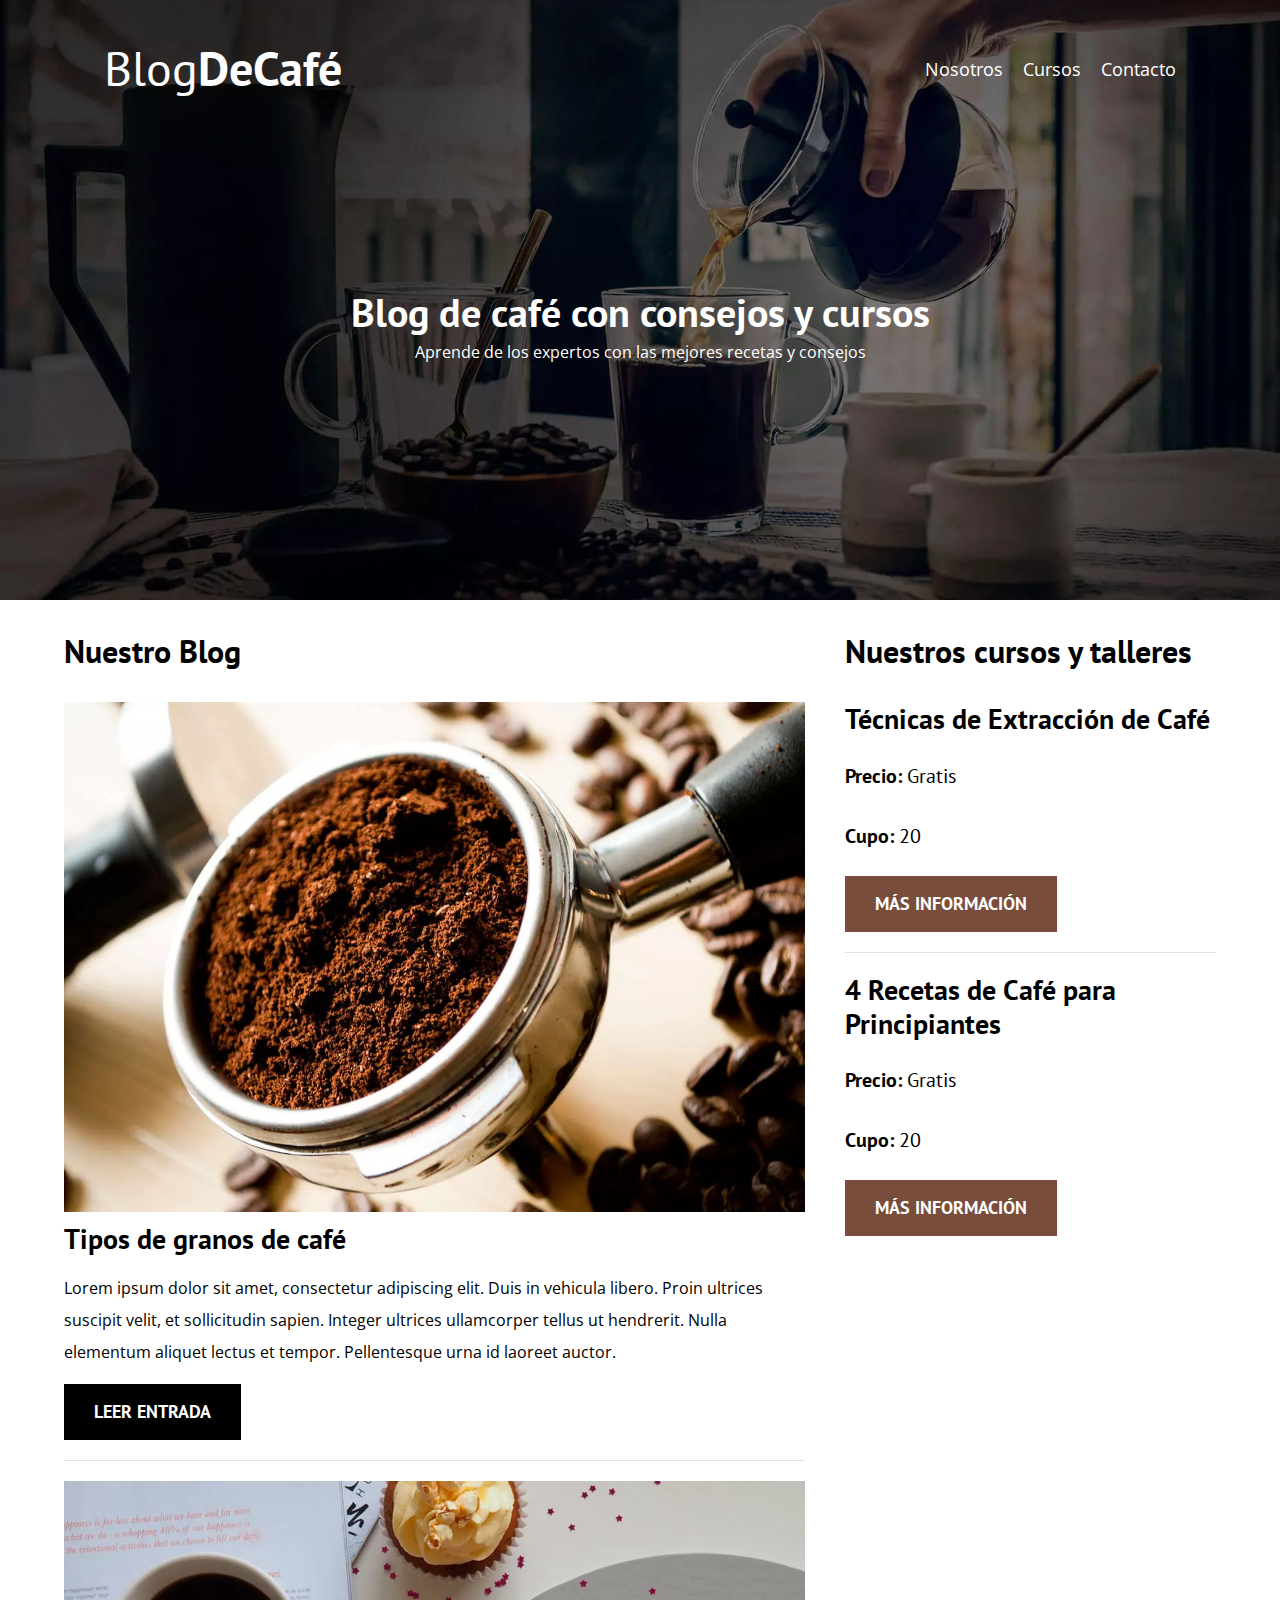
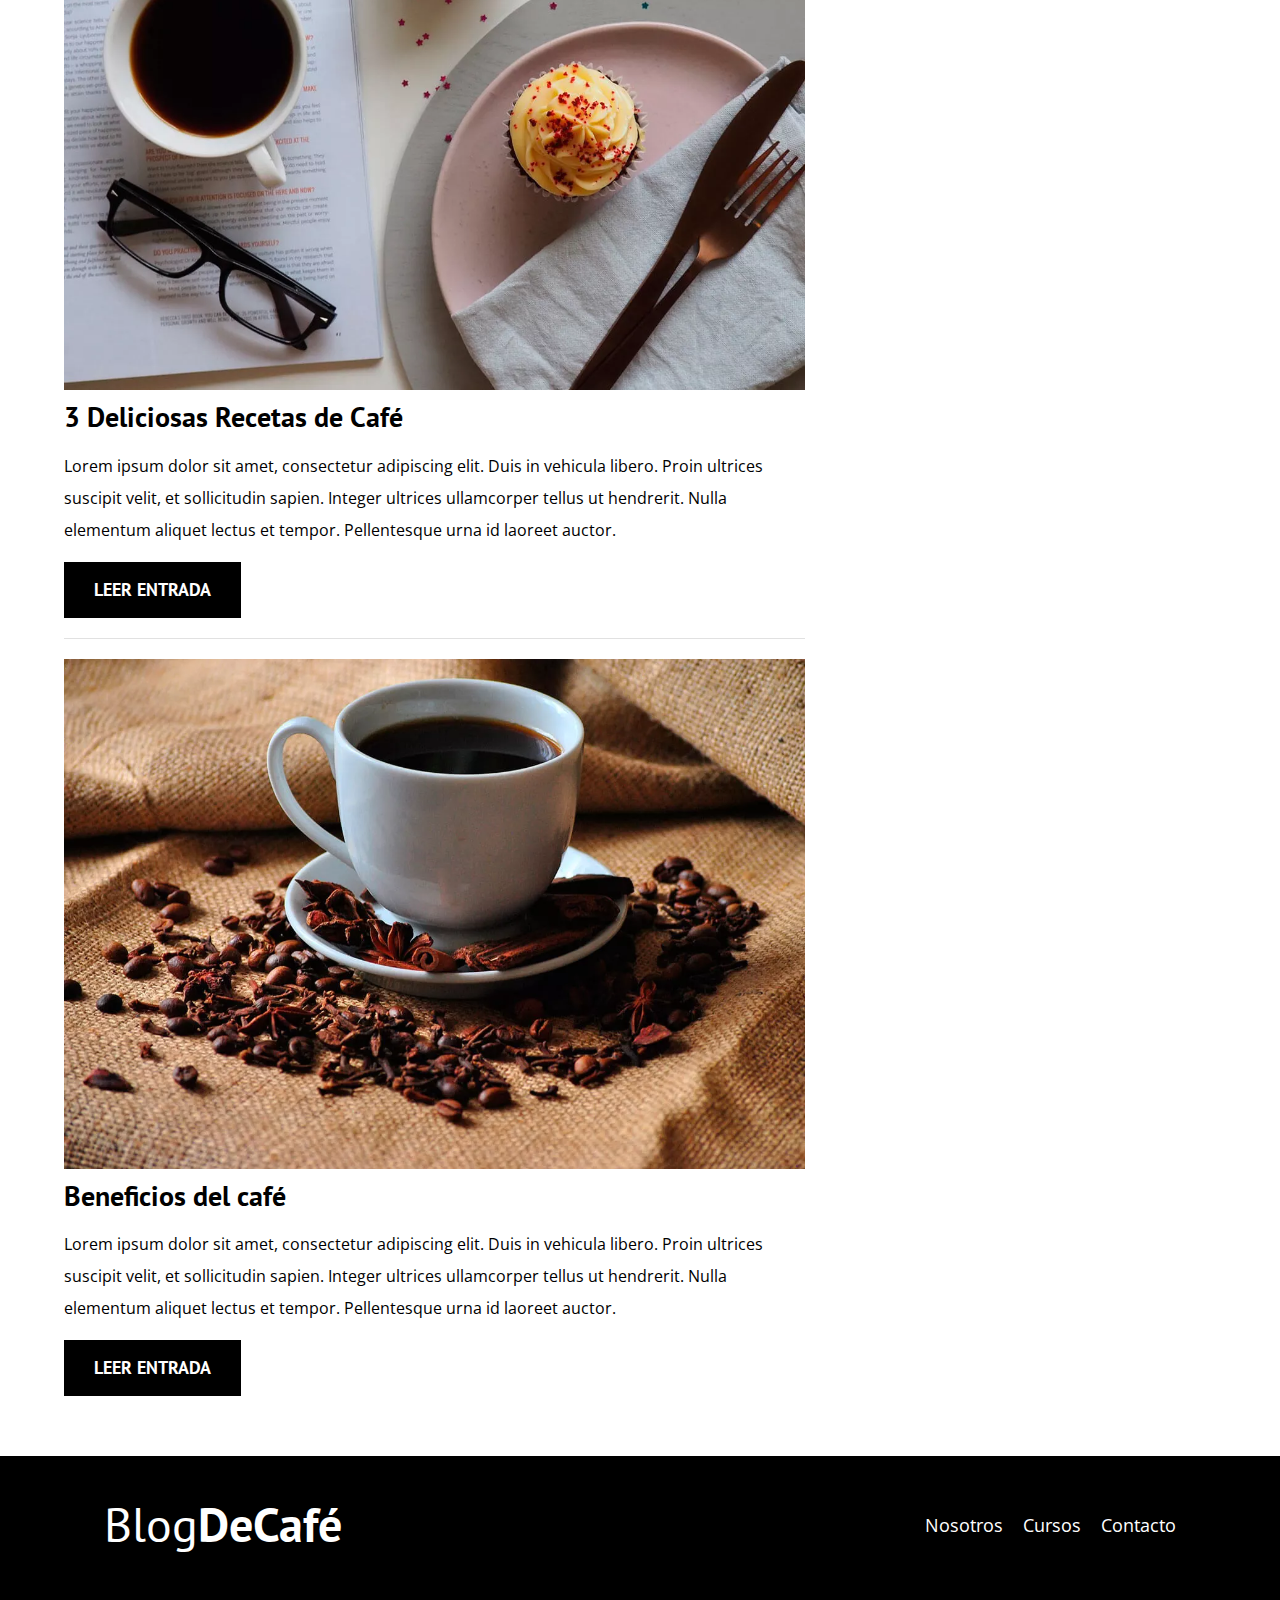
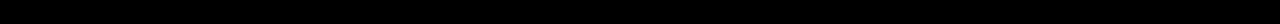
<file: index.html>
<!DOCTYPE html>
<html lang="en">

<head>
    <meta charset="UTF-8">
    <meta http-equiv="X-UA-Compatible" content="IE=edge">
    <meta name="viewport" content="width=device-width, initial-scale=1.0">
    <title>Blog de Café</title>
    <meta name="description" content="Sitio web de blog de café">

    <!--Prefetch-->
    <link rel="prefetch" href="nosotros.html" as="document">

    <link rel="preconnect" href="https://fonts.googleapis.com">
    <link rel="preconnect" href="https://fonts.gstatic.com" crossorigin>


    <!-- Preload -->
    <link rel="preload" href="css/normalize.css" as="style">
    <link rel="stylesheet" href="css/normalize.css">

    <link rel="preload"
        href="https://fonts.googleapis.com/css2?family=Open+Sans&family=PT+Sans:wght@400;700&display=swap"
        crossorigin="crossorigin" as="font">
        <link href="https://fonts.googleapis.com/css2?family=Open+Sans&family=PT+Sans:wght@400;700&display=swap"
        rel="stylesheet">

    <link rel="preload" href="css/style.css" as="style">
    <link rel="stylesheet" href="css/style.css">
</head>

<body>

    <header class="header">
        <div class="contenedor">
            <div class="barra">
                <a class="logo" href="index.html">
                    <h1 class="logo__nombre no-margin centrar-texto">Blog<span class="logo__bold">DeCafé</span></h1>
                </a>

                <nav class="navegacion">
                    <a href="nosotros.html" class="navegacion__enlace">Nosotros</a>
                    <a href="cursos.html" class="navegacion__enlace">Cursos</a>
                    <a href="contacto.html" class="navegacion__enlace">Contacto</a>
                </nav>

            </div>
        </div>


        <div class="header__texto">
            <h2 class="no-margin">Blog de café con consejos y cursos</h2>
            <p class="no-margin">Aprende de los expertos con las mejores recetas y consejos</p>
        </div>

    </header>

    <div class="contenedor contenido-principal">
        <main class="blog">
            <h3>Nuestro Blog</h3>

            <article class="entrada">
                
                <div class="entrada__imagen">
                    <picture>
                        <source loading="lazy" srcset="img/blog1.webp" type="image/webp">
                        <img loading="lazy" src="img/blog1.jpg" alt="imagen blog">
                    </picture>
                   
                </div>

                <div class="entrada__contenido">
                    <h4 class="no-margin">Tipos de granos de café</h4>
                    <p>Lorem ipsum dolor sit amet, consectetur adipiscing elit. Duis in vehicula libero. Proin ultrices
                        suscipit velit, et sollicitudin sapien. Integer ultrices ullamcorper tellus ut hendrerit. Nulla
                        elementum aliquet lectus et tempor. Pellentesque urna id laoreet auctor.</p>
                    <a href="entrada.html" class="boton boton--primario">Leer entrada</a>
                </div>
            </article>
            <article class="entrada">
                <div class="entrada__imagen">
                    <picture>
                        <source loading="lazy" srcset="img/blog2.webp" type="image/webp">
                        <img loading="lazy" src="img/blog2.jpg" alt="imagen blog">
                    </picture>
                </div>

                <div class="entrada__contenido">
                    <h4 class="no-margin">3 Deliciosas Recetas de Café</h4>
                    <p>Lorem ipsum dolor sit amet, consectetur adipiscing elit. Duis in vehicula libero. Proin ultrices
                        suscipit velit, et sollicitudin sapien. Integer ultrices ullamcorper tellus ut hendrerit. Nulla
                        elementum aliquet lectus et tempor. Pellentesque urna id laoreet auctor.</p>
                    <a href="entrada.html" class="boton boton--primario">Leer entrada</a>
                </div>
            </article>
            <article class="entrada">
                <div class="entrada__imagen">
                    <picture>
                        <source loading="lazy" srcset="img/blog3.webp" type="image/webp">
                        <img loading="lazy" src="img/blog3.jpg" alt="imagen blog">
                    </picture>
                </div>

                <div class="entrada__contenido">
                    <h4 class="no-margin">Beneficios del café</h4>
                    <p>Lorem ipsum dolor sit amet, consectetur adipiscing elit. Duis in vehicula libero. Proin ultrices
                        suscipit velit, et sollicitudin sapien. Integer ultrices ullamcorper tellus ut hendrerit. Nulla
                        elementum aliquet lectus et tempor. Pellentesque urna id laoreet auctor.</p>
                    <a href="entrada.html" class="boton boton--primario">Leer entrada</a>
                </div>
            </article>
        </main>
        <aside class="sidebar">
            <h3>Nuestros cursos y talleres</h3>

            <ul class="cursos no-padding">
                <li class="widget-curso">
                    <h4 class="no-margin">Técnicas de Extracción de Café</h4>
                    <p class="widget-curso__label">Precio:
                        <span class="widget-curso__info">Gratis</span>
                    </p>
                    <p class="widget-curso__label">Cupo:
                        <span class="widget-curso__info">20</span>
                    </p>
                    <a href="entrada.html" class="boton boton--secundario">Más información</a>
                </li>

                <li class="widget-curso">
                    <h4 class="no-margin">4 Recetas de Café para Principiantes</h4>
                    <p class="widget-curso__label">Precio:
                        <span class="widget-curso__info">Gratis</span>
                    </p>
                    <p class="widget-curso__label">Cupo:
                        <span class="widget-curso__info">20</span>
                    </p>
                    <a href="entrada.html" class="boton boton--secundario">Más información</a>
                </li>

            </ul>
        </aside>
    </div>
    <footer class="footer">
        <div class="contenedor">
            <div class="barra">
                <a class="logo" href="index.html">
                    <h1 class="logo__nombre no-margin centrar-texto">Blog<span class="logo__bold">DeCafé</span></h1>
                </a>

                <nav class="navegacion">
                    <a href="nosotros.html" class="navegacion__enlace">Nosotros</a>
                    <a href="cursos.html" class="navegacion__enlace">Cursos</a>
                    <a href="contacto.html" class="navegacion__enlace">Contacto</a>
                </nav>

            </div>
        </div>

    </footer>

    <script src="js/modernizer.js"></script>
</body>
</html>
</file>
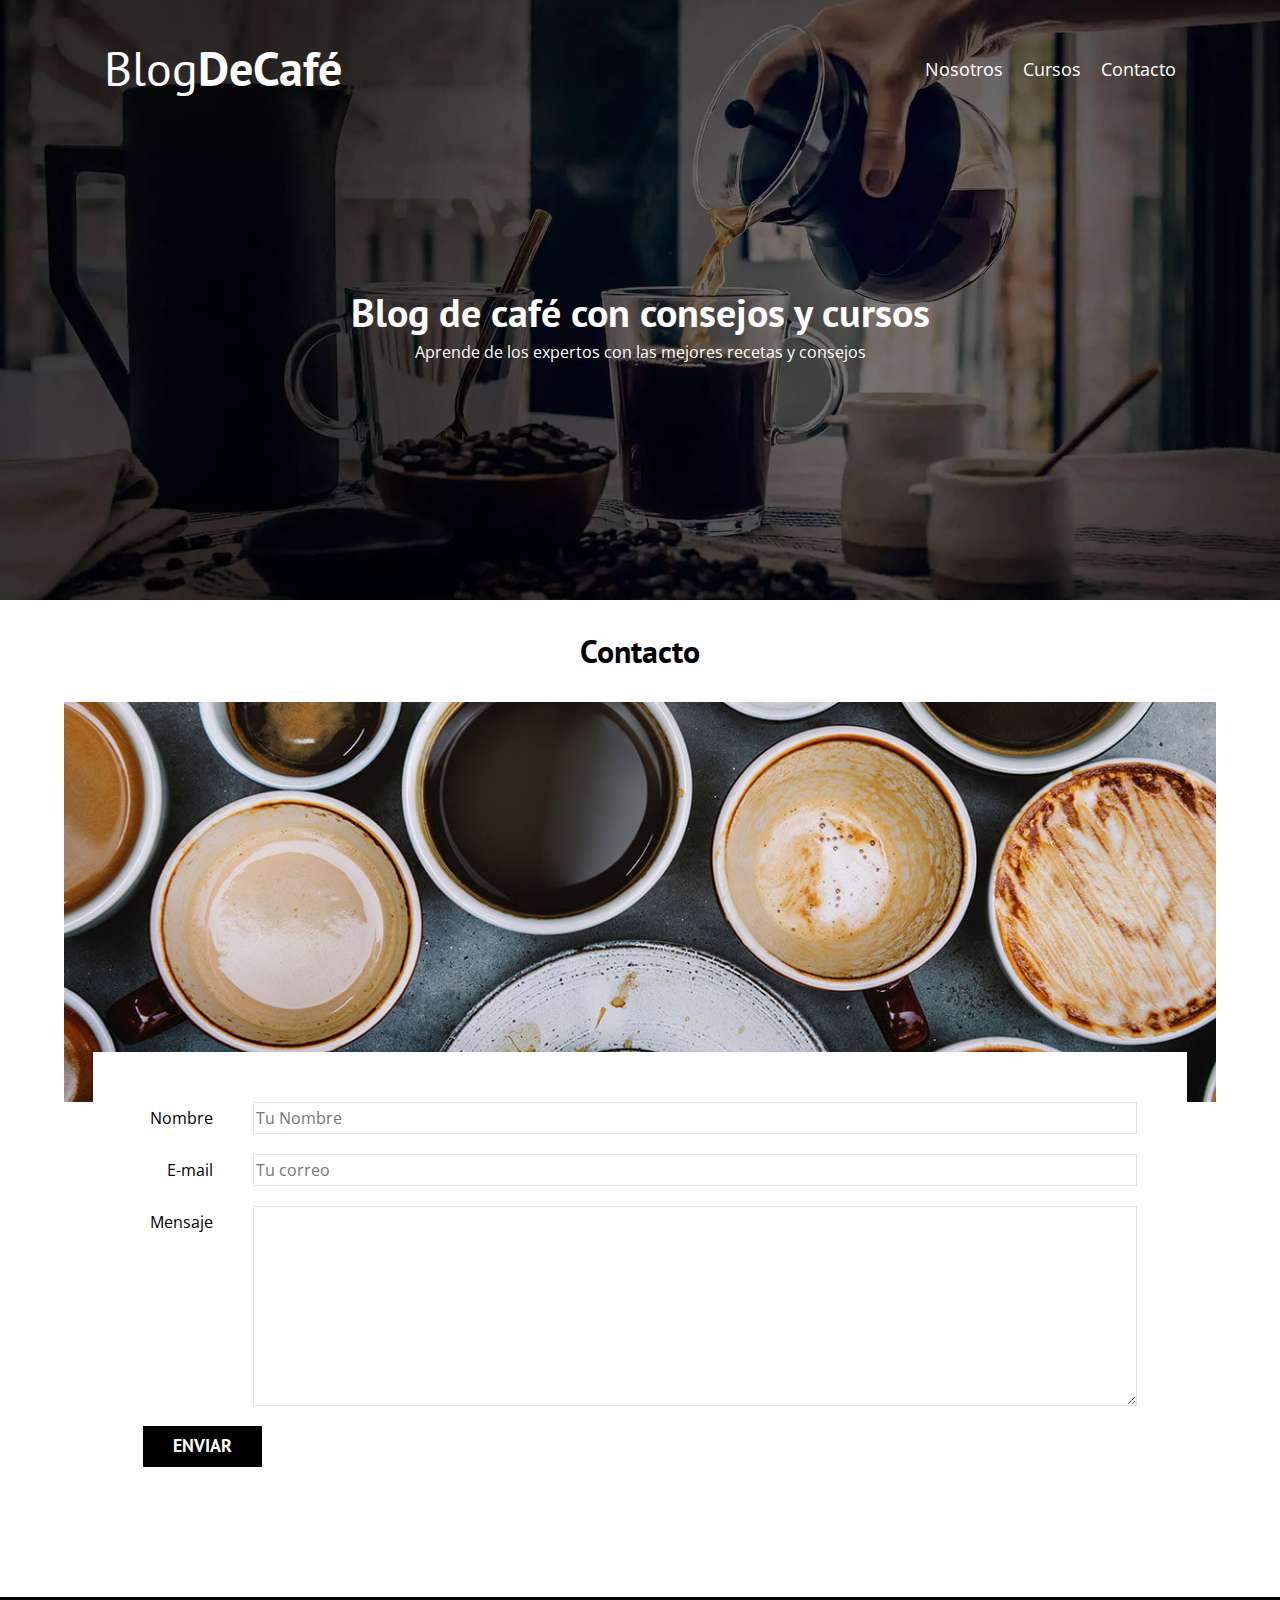
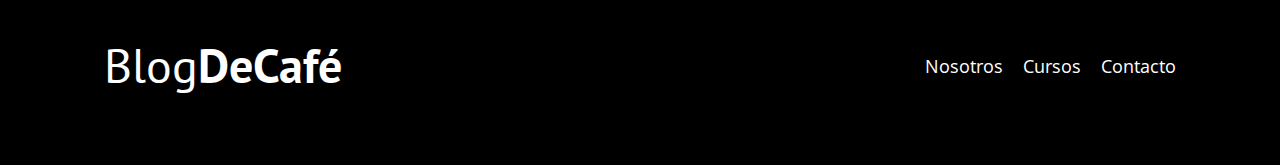
<file: contacto.html>
<!DOCTYPE html>
<html lang="en">
<head>
    <meta charset="UTF-8">
    <meta http-equiv="X-UA-Compatible" content="IE=edge">
    <meta name="viewport" content="width=device-width, initial-scale=1.0">
    <title>Blog de Café</title>
    <link rel="stylesheet" href="css/normalize.css">
    <link rel="preconnect" href="https://fonts.googleapis.com">
<link rel="preconnect" href="https://fonts.gstatic.com" crossorigin>
<link href="https://fonts.googleapis.com/css2?family=Open+Sans&family=PT+Sans:wght@400;700&display=swap" rel="stylesheet">
    <link rel="stylesheet" href="css/style.css">
</head>
<body>

    <header class="header">
        <div class="contenedor">
            <div class="barra">
              <a class="logo" href="index.html">
                <h1 class="logo__nombre no-margin centrar-texto">Blog<span class="logo__bold">DeCafé</span></h1>
              </a>
              
              <nav class="navegacion">
                <a href="nosotros.html" class="navegacion__enlace">Nosotros</a>
                <a href="cursos.html" class="navegacion__enlace">Cursos</a>
                <a href="contacto.html" class="navegacion__enlace">Contacto</a>
              </nav>
              
            </div>
        </div>


        <div class="header__texto">
          <h2 class="no-margin">Blog de café con consejos y cursos</h2>
          <p class="no-margin">Aprende de los expertos con las mejores recetas y consejos</p>  
        </div>

    </header>

    <main class="contenedor">
        <h3 class="centrar-texto">Contacto</h3>
        <div class="contacto-bg"></div>
        <form class="formulario">
            <div class="campo">

                <label class="campo__label" for="nombre">Nombre</label>
                    <input class="campo__field" type="text" placeholder="Tu Nombre" id="nombre">
                 </div>

            <div class="campo">
                <label class="campo__label" for="email">E-mail</label>
                    <input class="campo__field" type="email" placeholder="Tu correo" id="email">    
            </div>

            <div class="campo">
                <label class="campo__label" for="mensaje">Mensaje</label>
                    <textarea class="campo__field campo__field--textarea" id="mensaje"></textarea>  
            </div>

            <div class="campo">
                 <input type="submit" value="Enviar" class="boton boton--primario">
            </div> 
  
        </form>

       
    </main>
<footer class="footer">
    <div class="contenedor">
        <div class="barra">
            <a class="logo" href="index.html">
              <h1 class="logo__nombre no-margin centrar-texto">Blog<span class="logo__bold">DeCafé</span></h1>
            </a>
            
            <nav class="navegacion">
              <a href="nosotros.html" class="navegacion__enlace">Nosotros</a>
              <a href="cursos.html" class="navegacion__enlace">Cursos</a>
              <a href="contacto.html" class="navegacion__enlace">Contacto</a>
            </nav>
            
          </div>
    </div>
    
</footer>
<script src="js/modernizer.js"></script>
</body>
</html>
</file>
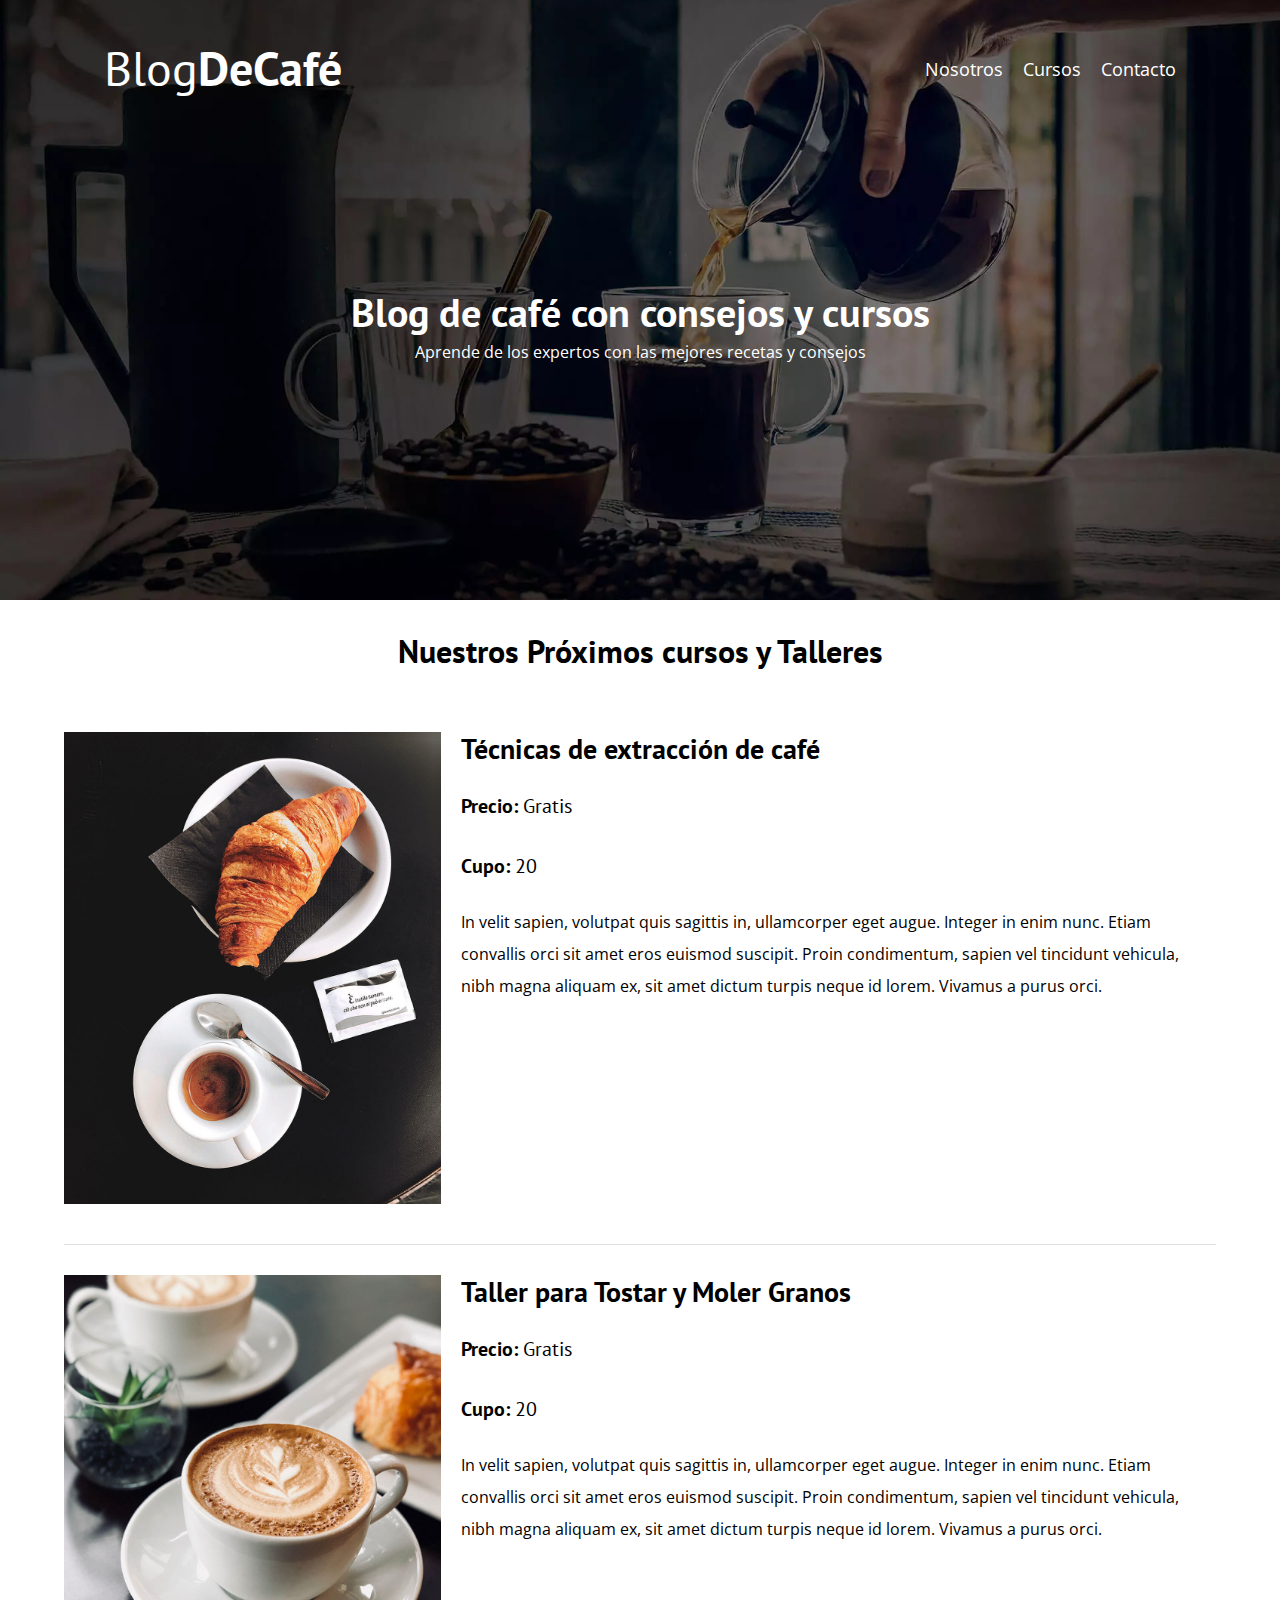
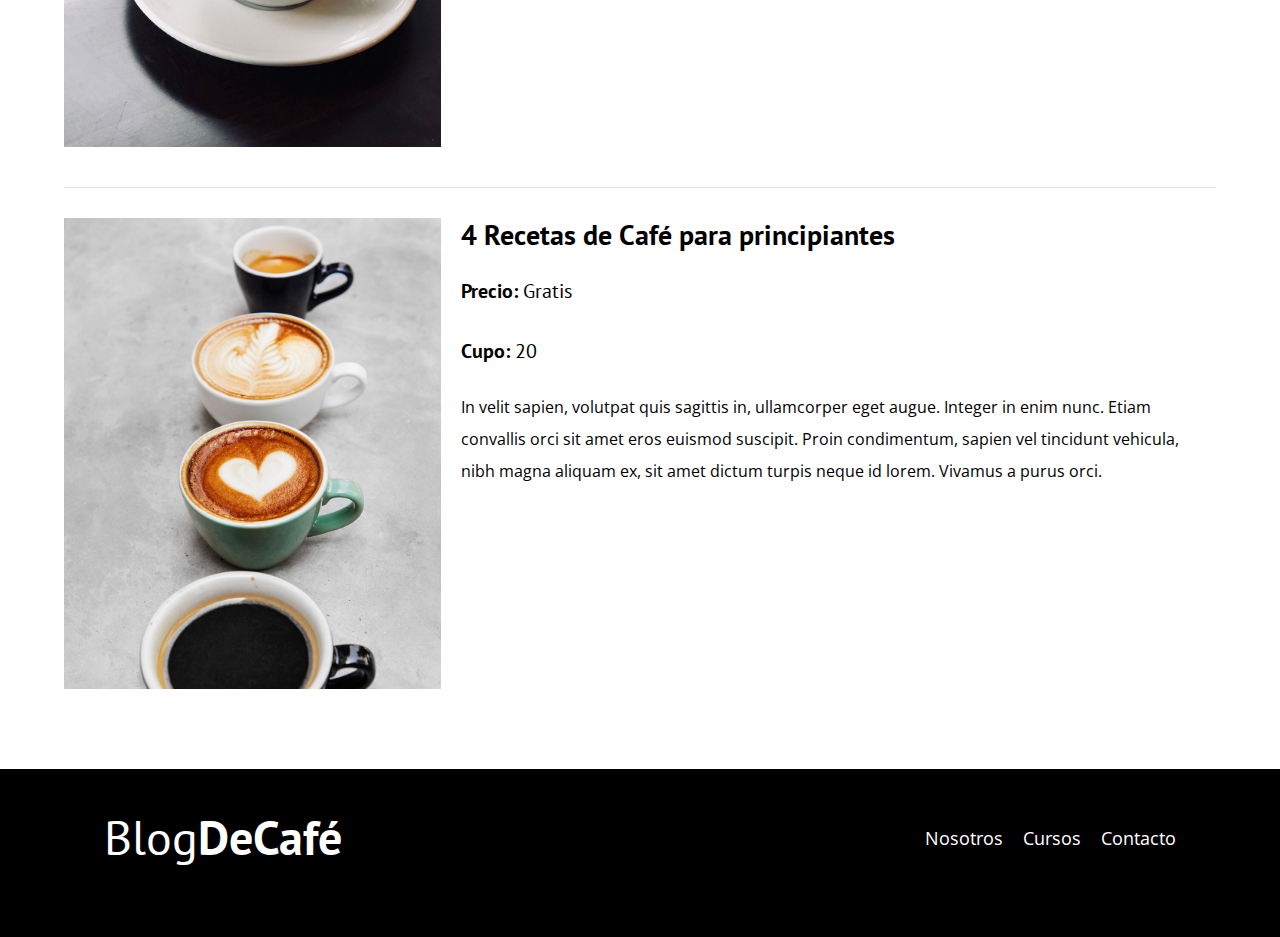
<file: cursos.html>
<!DOCTYPE html>
<html lang="en">
<head>
    <meta charset="UTF-8">
    <meta http-equiv="X-UA-Compatible" content="IE=edge">
    <meta name="viewport" content="width=device-width, initial-scale=1.0">
    <title>Blog de Café</title>
    <link rel="stylesheet" href="css/normalize.css">
    <link rel="preconnect" href="https://fonts.googleapis.com">
<link rel="preconnect" href="https://fonts.gstatic.com" crossorigin>
<link href="https://fonts.googleapis.com/css2?family=Open+Sans&family=PT+Sans:wght@400;700&display=swap" rel="stylesheet">
    <link rel="stylesheet" href="css/style.css">
</head>
<body>

    <header class="header">
        <div class="contenedor">
            <div class="barra">
              <a class="logo" href="index.html">
                <h1 class="logo__nombre no-margin centrar-texto">Blog<span class="logo__bold">DeCafé</span></h1>
              </a>
              
              <nav class="navegacion">
                <a href="nosotros.html" class="navegacion__enlace">Nosotros</a>
                <a href="cursos.html" class="navegacion__enlace">Cursos</a>
                <a href="contacto.html" class="navegacion__enlace">Contacto</a>
              </nav>
              
            </div>
        </div>


        <div class="header__texto">
          <h2 class="no-margin">Blog de café con consejos y cursos</h2>
          <p class="no-margin">Aprende de los expertos con las mejores recetas y consejos</p>  
        </div>

    </header>

    <main class="contenedor">
        <h3 class="centrar-texto">Nuestros Próximos cursos y Talleres</h3>
        
        <div class="curso">
            <div class="curso__imagen">
                <img src="img/curso1.jpg" alt="imagen del curso">
            </div>

            <div class="curso__informacion">
                <h4 class="no-margin">Técnicas de extracción de café</h4>
                    <p class="curso__label">Precio:
                    <span class="curso__info">Gratis</span>
                </p>
                <p class="curso__label">Cupo:
                    <span class="curso__info">20</span>
                </p>
                <p class="curso__descripcion">In velit sapien, volutpat quis sagittis in, ullamcorper eget augue. Integer in enim nunc. Etiam convallis orci sit amet eros euismod suscipit. Proin condimentum, sapien vel tincidunt vehicula, nibh magna aliquam ex, sit amet dictum turpis neque id lorem. Vivamus a purus orci.</p>
            </div> <!--.curso-informacion-->
    </div> <!--.curso-->

    <div class="curso">
            <div class="curso__imagen">
                <img src="img/curso2.jpg" alt="imagen del curso">
            </div>

            <div class="curso__informacion">
                <h4 class="no-margin">Taller para Tostar y Moler Granos</h4>
                    <p class="curso__label">Precio:
                    <span class="curso__info">Gratis</span>
                </p>
                <p class="curso__label">Cupo:
                    <span class="curso__info">20</span>
                </p>
                <p class="curso__descripcion">In velit sapien, volutpat quis sagittis in, ullamcorper eget augue. Integer in enim nunc. Etiam convallis orci sit amet eros euismod suscipit. Proin condimentum, sapien vel tincidunt vehicula, nibh magna aliquam ex, sit amet dictum turpis neque id lorem. Vivamus a purus orci.</p>
            </div> <!--.curso-informacion-->
    </div> <!--.curso-->

    <div class="curso">
            <div class="curso__imagen">
                <img src="img/curso3.jpg" alt="imagen del curso">
            </div>

            <div class="curso__informacion">
                <h4 class="no-margin">4 Recetas de Café para principiantes</h4>
                    <p class="curso__label">Precio:
                    <span class="curso__info">Gratis</span>
                </p>
                <p class="curso__label">Cupo:
                    <span class="curso__info">20</span>
                </p>
                <p class="curso__descripcion">In velit sapien, volutpat quis sagittis in, ullamcorper eget augue. Integer in enim nunc. Etiam convallis orci sit amet eros euismod suscipit. Proin condimentum, sapien vel tincidunt vehicula, nibh magna aliquam ex, sit amet dictum turpis neque id lorem. Vivamus a purus orci.</p>
            </div> <!--.curso-informacion-->
    </div> <!--.curso-->
       
    </main>
<footer class="footer">
    <div class="contenedor">
        <div class="barra">
            <a class="logo" href="index.html">
              <h1 class="logo__nombre no-margin centrar-texto">Blog<span class="logo__bold">DeCafé</span></h1>
            </a>
            
            <nav class="navegacion">
              <a href="nosotros.html" class="navegacion__enlace">Nosotros</a>
              <a href="cursos.html" class="navegacion__enlace">Cursos</a>
              <a href="contacto.html" class="navegacion__enlace">Contacto</a>
            </nav>
            
          </div>
    </div>
    
</footer>
<script src="js/modernizer.js"></script>
</body>
</html>
</file>
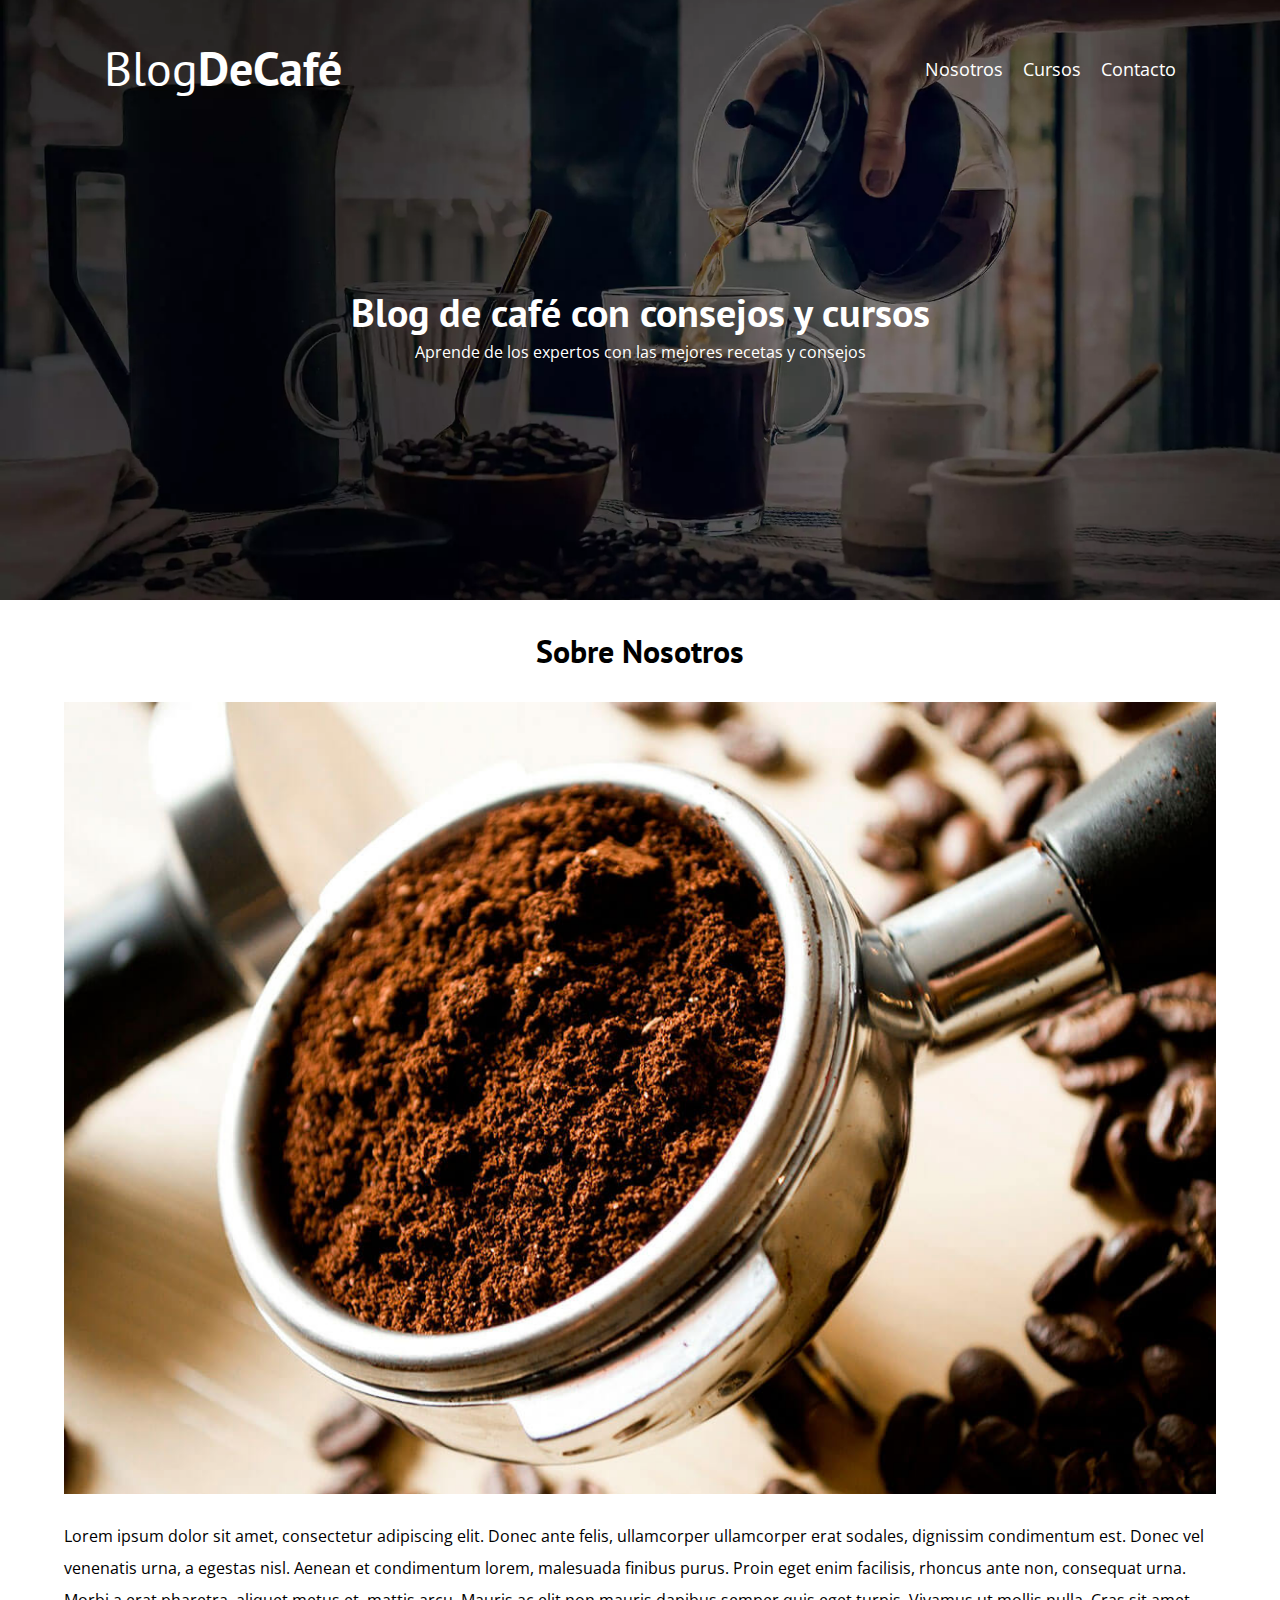
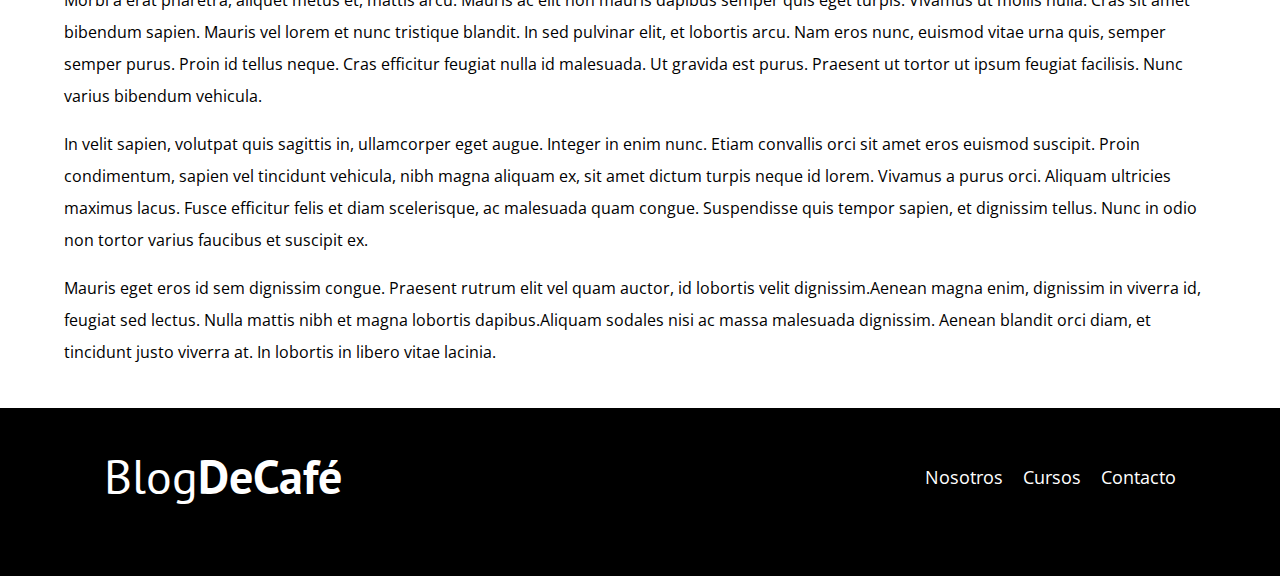
<file: entrada.html>
<!DOCTYPE html>
<html lang="en">

<head>
    <meta charset="UTF-8">
    <meta http-equiv="X-UA-Compatible" content="IE=edge">
    <meta name="viewport" content="width=device-width, initial-scale=1.0">
    <title>Blog de Café</title>
    <link rel="stylesheet" href="css/normalize.css">
    <link rel="preconnect" href="https://fonts.googleapis.com">
    <link rel="preconnect" href="https://fonts.gstatic.com" crossorigin>
    <link href="https://fonts.googleapis.com/css2?family=Open+Sans&family=PT+Sans:wght@400;700&display=swap"
        rel="stylesheet">
    <link rel="stylesheet" href="css/style.css">
</head>

<body>

    <header class="header">
        <div class="contenedor">
            <div class="barra">
                <a class="logo" href="index.html">
                    <h1 class="logo__nombre no-margin centrar-texto">Blog<span class="logo__bold">DeCafé</span></h1>
                </a>

                <nav class="navegacion">
                    <a href="nosotros.html" class="navegacion__enlace">Nosotros</a>
                    <a href="cursos.html" class="navegacion__enlace">Cursos</a>
                    <a href="contacto.html" class="navegacion__enlace">Contacto</a>
                </nav>

            </div>
        </div>


        <div class="header__texto">
            <h2 class="no-margin">Blog de café con consejos y cursos</h2>
            <p class="no-margin">Aprende de los expertos con las mejores recetas y consejos</p>
        </div>

    </header>

    <main class="contenedor">
        <h3 class="centrar-texto">Sobre Nosotros</h3>
        <img src="img/blog1.jpg" alt="imagen del blog">

        <p>Lorem ipsum dolor sit amet, consectetur adipiscing elit. Donec ante felis, ullamcorper ullamcorper erat
            sodales, dignissim condimentum est. Donec vel venenatis urna, a egestas nisl. Aenean et condimentum lorem, malesuada finibus purus. Proin eget enim facilisis, rhoncus ante non, consequat urna. Morbi a erat pharetra, aliquet metus et, mattis arcu. Mauris ac elit non mauris dapibus semper quis eget turpis. Vivamus ut mollis
            nulla. Cras sit amet bibendum sapien. Mauris vel lorem et nunc tristique blandit. In sed pulvinar elit, et lobortis arcu. Nam eros nunc, euismod vitae urna quis, semper semper purus. Proin id tellus neque. Cras efficitur feugiat nulla id malesuada. Ut gravida est purus. Praesent ut tortor ut ipsum feugiat facilisis. Nunc varius bibendum vehicula.</p>

        <p>In velit sapien, volutpat quis sagittis in, ullamcorper eget augue. Integer in enim nunc. Etiam convallis
            orci sit amet eros euismod suscipit. Proin condimentum, sapien vel tincidunt vehicula, nibh magna aliquam ex, sit amet dictum turpis neque id lorem. Vivamus a purus orci. Aliquam ultricies maximus lacus. Fusce efficitur felis et diam scelerisque, ac malesuada quam congue. Suspendisse quis tempor sapien, et dignissim tellus. Nunc in odio non tortor varius faucibus et suscipit ex.</p>

        <p>Mauris eget eros id sem dignissim congue. Praesent rutrum elit vel quam auctor, id lobortis velit dignissim.Aenean magna enim, dignissim in viverra id, feugiat sed lectus. Nulla mattis nibh et magna lobortis dapibus.Aliquam sodales nisi ac massa malesuada dignissim. Aenean blandit orci diam, et tincidunt justo viverra at. In lobortis in libero vitae lacinia.</p>

    </main>
    <footer class="footer">
        <div class="contenedor">
            <div class="barra">
                <a class="logo" href="index.html">
                    <h1 class="logo__nombre no-margin centrar-texto">Blog<span class="logo__bold">DeCafé</span></h1>
                </a>

                <nav class="navegacion">
                    <a href="nosotros.html" class="navegacion__enlace">Nosotros</a>
                    <a href="cursos.html" class="navegacion__enlace">Cursos</a>
                    <a href="contacto.html" class="navegacion__enlace">Contacto</a>
                </nav>

            </div>
        </div>

    </footer>
    <script src="js/modernizer.js"></script>
</body>

</html>
</file>
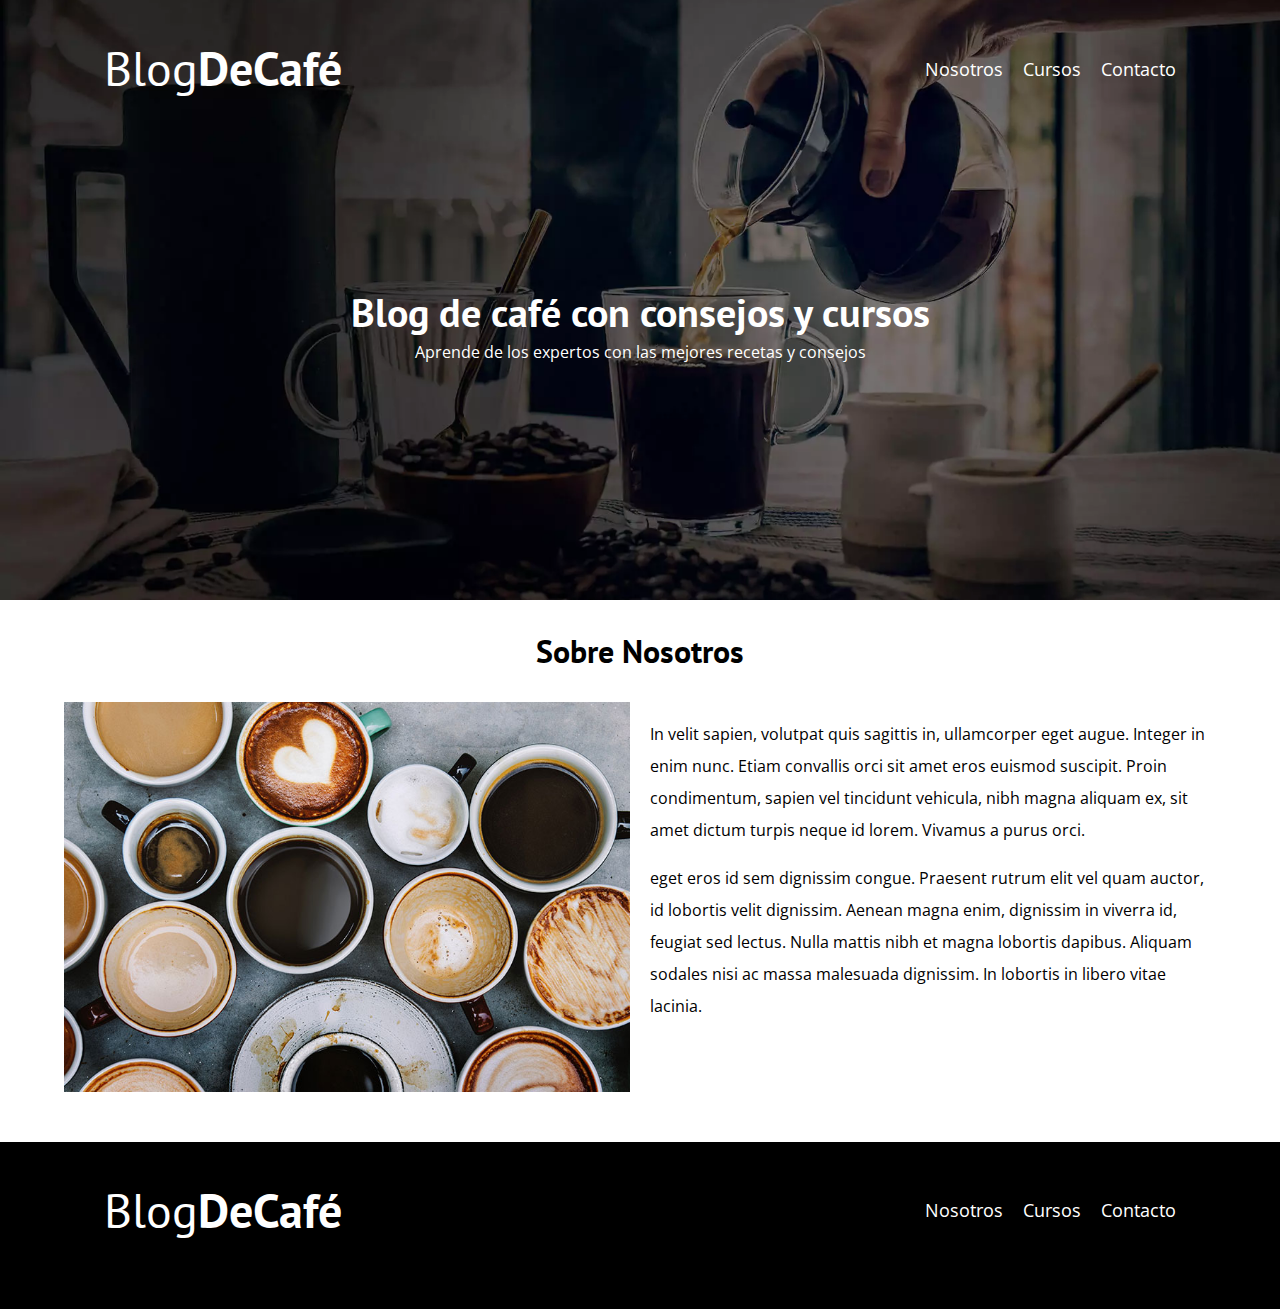
<file: nosotros.html>
<!DOCTYPE html>
<html lang="en">
<head>
    <meta charset="UTF-8">
    <meta http-equiv="X-UA-Compatible" content="IE=edge">
    <meta name="viewport" content="width=device-width, initial-scale=1.0">
    <title>Blog de Café</title>
    <link rel="stylesheet" href="css/normalize.css">
    <link rel="preconnect" href="https://fonts.googleapis.com">
<link rel="preconnect" href="https://fonts.gstatic.com" crossorigin>
<link href="https://fonts.googleapis.com/css2?family=Open+Sans&family=PT+Sans:wght@400;700&display=swap" rel="stylesheet">
    <link rel="stylesheet" href="css/style.css">
</head>
<body>

    <header class="header">
        <div class="contenedor">
            <div class="barra">
              <a class="logo" href="index.html">
                <h1 class="logo__nombre no-margin centrar-texto">Blog<span class="logo__bold">DeCafé</span></h1>
              </a>
              
              <nav class="navegacion">
                <a href="nosotros.html" class="navegacion__enlace">Nosotros</a>
                <a href="cursos.html" class="navegacion__enlace">Cursos</a>
                <a href="contacto.html" class="navegacion__enlace">Contacto</a>
              </nav>
              
            </div>
        </div>


        <div class="header__texto">
          <h2 class="no-margin">Blog de café con consejos y cursos</h2>
          <p class="no-margin">Aprende de los expertos con las mejores recetas y consejos</p>  
        </div>

    </header>

    <main class="contenedor">
        <h3 class="centrar-texto">Sobre Nosotros</h3>

        <div class="sobre-nosotros">
            <div class="sobre-nosotros__imagen">
            <img src="img/nosotros.jpg" alt="imagen nosotros">
        </div>
      
        <div class="sobre-nosotros__texto">
         <p>In velit sapien, volutpat quis sagittis in, ullamcorper eget augue. Integer in enim nunc. Etiam convallis orci sit amet eros euismod suscipit. Proin condimentum, sapien vel tincidunt vehicula, nibh magna aliquam ex, sit amet dictum turpis neque id lorem. Vivamus a purus orci.</p> 

          <p> eget eros id sem dignissim congue. Praesent rutrum elit vel quam auctor, id lobortis velit dignissim. Aenean magna enim, dignissim in viverra id, feugiat sed lectus. Nulla mattis nibh et magna lobortis dapibus. Aliquam sodales nisi ac massa malesuada dignissim. In lobortis in libero vitae lacinia.</p>
        </div>
        </div>
    </main>
<footer class="footer">
    <div class="contenedor">
        <div class="barra">
            <a class="logo" href="index.html">
              <h1 class="logo__nombre no-margin centrar-texto">Blog<span class="logo__bold">DeCafé</span></h1>
            </a>
            
            <nav class="navegacion">
              <a href="nosotros.html" class="navegacion__enlace">Nosotros</a>
              <a href="cursos.html" class="navegacion__enlace">Cursos</a>
              <a href="contacto.html" class="navegacion__enlace">Contacto</a>
            </nav>
            
          </div>
    </div>
    
</footer>
<script src="js/modernizer.js"></script>
</body>
</html>
</file>
<file: css/style.css>
:root {
    --fuenteHeading: 'PT Sans', sans-serif;
    --fuenteParrafos: 'Open Sans', sans-serif;
    --primario: #784D3C;
    --blanco: #ffffff;
    --negro: #000000;
    --gris: #e1e1e1;
}

html {
    box-sizing: border-box;
    font-size: 62.5%;
    /* 1rem = 10px */
}

*,
*:before,
*:after {
    box-sizing: inherit;
}

body {
    font-family: var(--fuenteParrafos);
    font-size: 1.6rem;
    line-height: 2;
}

/** Globales **/
.contenedor {
    max-width: 120rem;
    width: 90%;
    /* es lo mismo que lo anterior pero en una linea*/
    width: min(90% 120rem);
    /* Para centrar margen el contenido en la pantalla */
    margin: 0 auto;
}

a {
    text-decoration: none;
}

h1,
h2,
h3,
h4 {
    font-family: var(--fuenteHeading);
    line-height: 1.2;
}

h1 {
    font-size: 4.8rem;
}

h2 {
    font-size: 4rem;
}

h3 {
    font-size: 3.2rem;
}

h4 {
    font-size: 2.8rem;
}

img {
    max-width: 100%;
}

/** Utilidades **/
.no-margin {
    margin: 0;
}

.no-padding {
    padding: 0;
}

.centrar-texto {
    text-align: center;
}

/** Header **/
.webp .header{
    background-image: url(../img/banner.webp);
}
.header {
    background-image: url(../img/banner.jpg);
    /** 60rem es igual a 600px **/
    height: 60rem;
    background-size: cover;
    background-repeat: no-repeat;
    /** el primer center alinea horizontalmente y el otro es vertical**/
    background-position: center center;
}

.header__texto {
    text-align: center;
    color: var(--blanco);
    margin-top: 5rem;
}

@media(min-width: 768px) {
    .header__texto {
        margin-top: 15rem;
    }
}

.barra {
    padding: 4rem;
}

@media (min-width: 768px) {
    .barra {
        display: flex;
        /*para que se justifique y este alineada la barra*/
        justify-content: space-between;
        align-items: center;
    }
}

.logo {
    color: var(--blanco);

}

.logo__nombre {
    font-weight: 400;
}

.logo__bold {
    font-weight: 700;
}

@media(min-width: 768px) {
    .navegacion {
        display: flex;
        gap: 2rem;
    }
}

.navegacion__enlace {
    display: block;
    text-align: center;
    font-size: 1.8rem;
    color: var(--blanco)
}

@media(min-width: 768px) {
    .contenido-principal {
        display: grid;
        grid-template-columns: 2fr 1fr;
        column-gap: 4rem;
    }
}

.entrada {
    border-bottom: 1px solid var(--gris);
    margin-bottom: 2rem;
}

.entrada:last-of-type {
    /*para sacar la última linea y margen*/
    border: none;
    margin-bottom: 0;
}

.boton {
    display: block;
    font-family: var(--fuenteHeading);
    color: var(--blanco);
    text-align: center;
    padding: 1rem 3rem;
    font-size: 1.8rem;
    text-transform: uppercase;
    font-weight: 700;
    margin-bottom: 2rem;
    border: none;
}

.boton:hover{
    cursor: pointer;
}

@media (min-width:768px) {
    .boton {
        display: inline-block;
    }
}

.boton--primario {
    background-color: var(--negro);
}

.boton--secundario {
    background-color: var(--primario);
}

.cursos {
    /*para quitar los puntos de lista por default*/
    list-style: none;
}

.widget-curso {
    border-bottom: 1px solid var(--gris);
    margin-bottom: 2rem;
}

.widget-curso:last-of-type {
    border: none;
    margin-bottom: 0;
}

.widget-curso__label {
    font-family: var(--fuenteHeading);
    font-weight: bold;
}

.widget-curso__info {
    font-weight: normal;
}

.widget-curso__label,
.widget-curso__info {
    font-size: 2rem;
}

.footer {
    background-color: #000000;
    padding-bottom: 3rem;
    margin-top: 4rem;
}

/* Sobre nosotros */
@media (min-width:768px) {
    .sobre-nosotros {
        display: flex;
        gap: 2rem;
    }

    .sobre-nosotros__imagen,
    .sobre-nosotros__texto {
        flex-basis: calc(50% - 1rem);
        /*para colocar un elemento en el lado derecho y otro al izquierdo*/
        justify-content: space-between;
    }

    /*una forma más corta de hacer lo mismo */
    .sobre-nosotros {
        display: grid;
        grid-template-columns: repeat(2, 1fr);
        column-gap: 2rem;
    }
}

/* Cursos */
.curso {
    padding: 3rem 0;
    border-bottom: 1px solid var(--gris);
}

@media (min-width: 768px) {
    .curso {
        display: grid;
        grid-template-columns: 1fr 2fr;
        column-gap: 2rem;
    }
}

.curso:last-of-type {
    border: none;
}

.curso__label {
    font-family: var(--fuenteHeading);
    font-weight: bold;
}

.curso__info {
    font-weight: normal;
}

.curso__label,
.curso__info {
    font-size: 2rem;
}

/* Contacto */
.contacto-bg{
    background-image: url(../img/contacto.jpg);
    height: 40rem;
    background-size: cover;
    background-repeat: no-repeat;
}

.formulario{
background-color: var(--blanco);
margin: -5rem auto 0 auto;
width: 95%;
padding: 5rem;
}
.campo{
display: flex;
margin-bottom: 2rem;
gap: 2rem;
}
.campo__label{
    /*para dejar fijo el texto*/
flex: 0 0 9rem;
text-align: right;
padding-right: 2rem;
}
.campo__field{
    /*distender el campo del formulario con flex*/
flex: 1;
border: 1px solid var(--gris);
}
.campo__field--textarea{
    height: 20rem;

}
</file>
